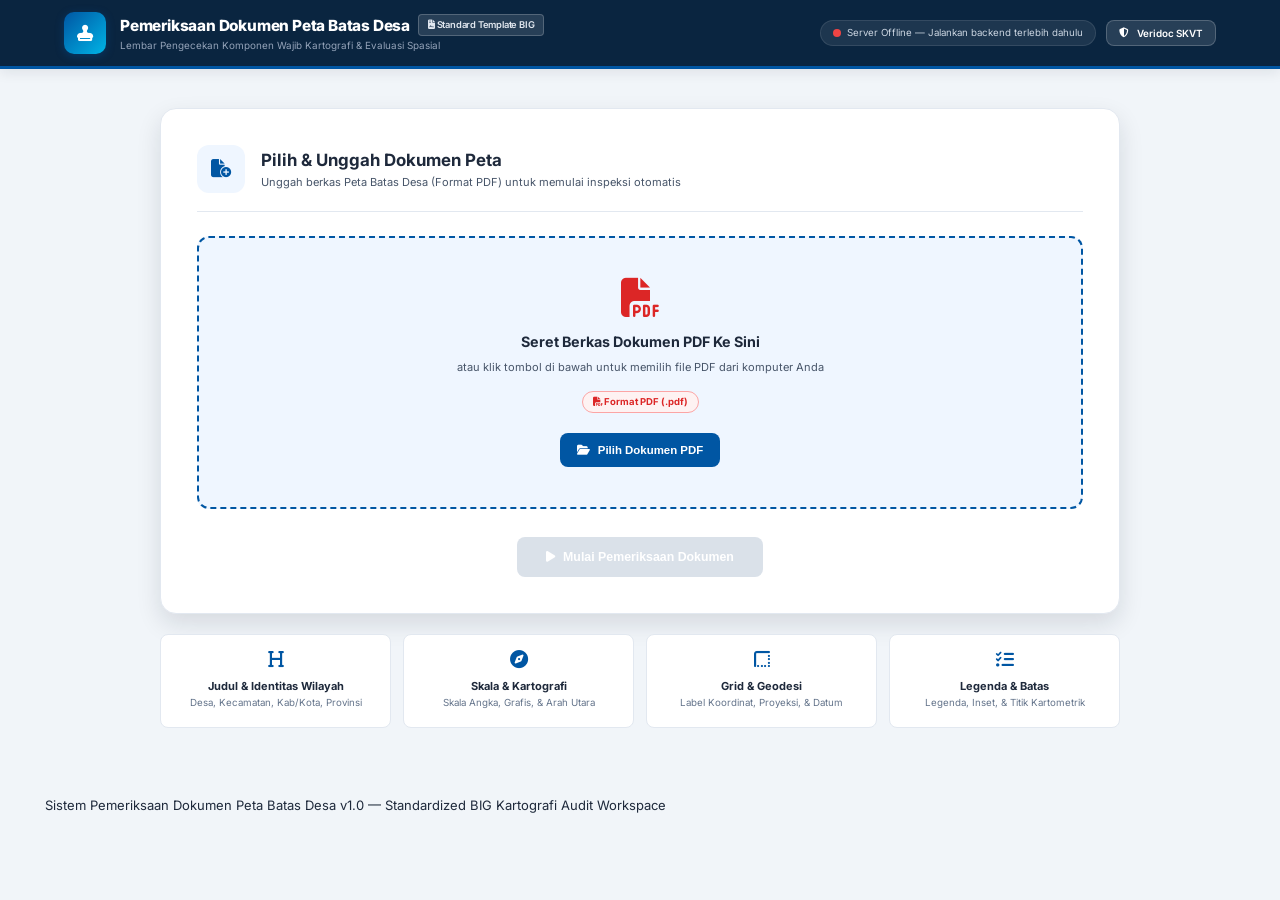
<file: peta_batas_desa/index.html>
<!DOCTYPE html>
<html lang="id">
<head>
  <meta charset="UTF-8">
  <meta name="viewport" content="width=device-width, initial-scale=1.0">
  <title>Pemeriksaan Dokumen — Peta Batas Desa (Template BIG)</title>
  <meta name="description" content="Sistem Audit & Pemeriksaan Dokumen Peta Batas Desa Berdasarkan Template BIG — Inspeksi Kartografi & Spasial.">

  <!-- Fonts & Icons -->
  <link rel="preconnect" href="https://fonts.googleapis.com">
  <link rel="preconnect" href="https://fonts.gstatic.com" crossorigin>
  <link href="https://fonts.googleapis.com/css2?family=Inter:wght@300;400;500;600;700;800;900&family=JetBrains+Mono:wght@400;500;600&display=swap" rel="stylesheet">
  <link rel="stylesheet" href="https://cdnjs.cloudflare.com/ajax/libs/font-awesome/6.5.0/css/all.min.css">
  <link rel="stylesheet" href="style.css">
</head>
<body class="theme-inspection">

<!-- ================================================================
     APP HEADER / NAVBAR
     ================================================================ -->
<header class="app-header">
  <div class="container-fluid header-inner">
    <div class="brand">
      <div class="brand-badge-seal">
        <i class="fa-solid fa-stamp"></i>
      </div>
      <div class="brand-text">
        <h1>
          Pemeriksaan Dokumen Peta Batas Desa
          <span class="header-tag"><i class="fa-solid fa-file-contract"></i> Standard Template BIG</span>
        </h1>
        <div class="brand-sub">Lembar Pengecekan Komponen Wajib Kartografi &amp; Evaluasi Spasial</div>
      </div>
    </div>

    <div class="header-right">
      <div class="api-status-pill" id="api-status-pill">
        <span class="status-dot" id="api-status-dot"></span>
        <span id="api-status-text">Menghubungkan Server...</span>
      </div>

      <a href="http://localhost:8000" target="_blank" class="btn btn-sm btn-secondary-header" title="Buka Veridoc SKVT">
        <i class="fa-solid fa-shield-halved"></i> Veridoc SKVT
      </a>
    </div>
  </div>
</header>

<!-- ================================================================
     MAIN WORKSPACE (DOCUMENT INSPECTION VIEW)
     ================================================================ -->
<main class="main-workspace">
  <div class="container-fluid">

    <!-- ── UPLOAD DOKUMEN PANEL (Kondisi Awal) ── -->
    <section class="upload-panel-container" id="upload-section">
      <div class="upload-sheet">
        <div class="sheet-header">
          <div class="sheet-icon"><i class="fa-solid fa-file-circle-plus"></i></div>
          <div>
            <h2>Pilih &amp; Unggah Dokumen Peta</h2>
            <p>Unggah berkas Peta Batas Desa (Format PDF) untuk memulai inspeksi otomatis</p>
          </div>
        </div>

        <!-- Dropzone -->
        <div class="dropzone" id="drop-zone">
          <div class="drop-illustration">
            <i class="fa-solid fa-file-pdf pdf-ic" style="font-size:3rem; color:#DC2626;"></i>
          </div>
          <h3>Seret Berkas Dokumen PDF Ke Sini</h3>
          <p>atau klik tombol di bawah untuk memilih file PDF dari komputer Anda</p>

          <div class="allowed-formats-pills">
            <span class="pill" style="background:#FEF2F2; color:#DC2626; border-color:#FCA5A5;"><i class="fa-solid fa-file-pdf"></i> Format PDF (.pdf)</span>
          </div>

          <button type="button" class="btn btn-primary" id="btn-browse">
            <i class="fa-solid fa-folder-open"></i> Pilih Dokumen PDF
          </button>
          <input type="file" id="file-input" accept=".pdf" hidden>
        </div>

        <!-- Selected file display -->
        <div class="selected-file-banner hidden" id="file-selected-badge">
          <div class="file-info-icon"><i class="fa-solid fa-file-circle-check"></i></div>
          <div class="file-info-details">
            <div class="file-title" id="file-name-display">-</div>
            <div class="file-sub">Dokumen siap untuk diperiksa</div>
          </div>
          <button type="button" class="btn-clear" id="btn-remove-file" title="Ganti File">
            <i class="fa-solid fa-trash-can"></i> Hapus
          </button>
        </div>

        <!-- Error alert -->
        <div class="alert-box alert-error hidden" id="error-box">
          <i class="fa-solid fa-circle-exclamation"></i>
          <span></span>
        </div>

        <!-- Action Button -->
        <div class="action-footer">
          <button type="button" class="btn btn-success btn-lg" id="btn-process" disabled>
            <i class="fa-solid fa-play"></i> Mulai Pemeriksaan Dokumen
          </button>
        </div>
      </div>

      <!-- Informasi Parameter Wajib -->
      <div class="parameters-preview-grid">
        <div class="param-card">
          <i class="fa-solid fa-heading"></i>
          <h4>Judul &amp; Identitas Wilayah</h4>
          <p>Desa, Kecamatan, Kab/Kota, Provinsi</p>
        </div>
        <div class="param-card">
          <i class="fa-solid fa-compass"></i>
          <h4>Skala &amp; Kartografi</h4>
          <p>Skala Angka, Grafis, &amp; Arah Utara</p>
        </div>
        <div class="param-card">
          <i class="fa-solid fa-border-top-left"></i>
          <h4>Grid &amp; Geodesi</h4>
          <p>Label Koordinat, Proyeksi, &amp; Datum</p>
        </div>
        <div class="param-card">
          <i class="fa-solid fa-list-check"></i>
          <h4>Legenda &amp; Batas</h4>
          <p>Legenda, Inset, &amp; Titik Kartometrik</p>
        </div>
      </div>
    </section>

    <!-- ── SPLIT WORKSPACE INSPEKSI DOKUMEN (Muncul Setelah Audit) ── -->
    <section class="inspection-workspace hidden" id="results-section">
      
      <!-- Top Action & Info Bar -->
      <div class="workspace-topbar">
        <div class="doc-meta-info">
          <span class="meta-label"><i class="fa-solid fa-file-lines"></i> Dokumen:</span>
          <span class="meta-value" id="topbar-filename">-</span>
          <span class="meta-divider">•</span>
          <span class="meta-label">Waktu Inspeksi:</span>
          <span class="meta-value" id="topbar-timestamp">-</span>
        </div>
        <div class="topbar-actions">
          <button type="button" class="btn btn-sm btn-outline" id="btn-reupload">
            <i class="fa-solid fa-upload"></i> Unggah Dokumen Lain
          </button>
        </div>
      </div>

      <!-- Split Layout Container -->
      <div class="inspection-split-view">
        
        <!-- ============================================================
             PANEL KIRI: PRATINJAU DOKUMEN PDF (PDF VIEWER)
             ============================================================ -->
        <div class="panel-left-viewer">
          <div class="viewer-card">
            <div class="viewer-header">
              <div class="viewer-title">
                <i class="fa-solid fa-file-pdf" style="color:#EF4444; font-size:1.1rem;"></i>
                <span>Pratinjau Dokumen PDF Peta</span>
              </div>
              <div class="viewer-controls">
                <span class="pdf-tag-badge"><i class="fa-solid fa-file-contract"></i> Dokumen PDF</span>
                <button type="button" class="btn btn-sm btn-outline" id="btn-open-newtab" title="Buka PDF di Jendela Baru">
                  <i class="fa-solid fa-arrow-up-right-from-square"></i> Tab Baru
                </button>
              </div>
            </div>

            <div class="viewer-body" id="viewer-container">
              <!-- Render PDF Viewer -->
              <div class="viewer-placeholder" id="viewer-placeholder">
                <i class="fa-solid fa-file-pdf" style="font-size:3rem; color:#EF4444; margin-bottom:10px;"></i>
                <p>Memuat Pratinjau Dokumen PDF...</p>
              </div>
              <iframe id="doc-preview-iframe" class="preview-frame hidden" title="Pratinjau Peta PDF"></iframe>
            </div>

            <div class="viewer-footer">
              <span><i class="fa-solid fa-circle-info"></i> Gunakan kontrol navigasi bawaan PDF untuk berpindah halaman, zoom, atau cetak dokumen peta.</span>
            </div>
          </div>
        </div>

        <!-- ============================================================
             PANEL KANAN: LEMBAR AUDIT & MATRIKS INSPEKSI
             ============================================================ -->
        <div class="panel-right-audit">
          
          <!-- Official Verification Stamp Banner -->
          <div class="verification-stamp-card" id="audit-banner">
            <div class="stamp-badge-wrap" id="banner-icon-wrap">
              <div class="stamp-icon" id="banner-icon"><i class="fa-solid fa-certificate"></i></div>
            </div>
            <div class="stamp-details">
              <div class="stamp-subtitle">Hasil Evaluasi Kesesuaian Template BIG:</div>
              <h2 class="stamp-status" id="banner-status">DOKUMEN DIPERIKSA</h2>
              <div class="stamp-notes" id="banner-summary-text">Memuat ringkasan audit...</div>
            </div>
          </div>

          <!-- Summary Metrics Cards -->
          <div class="inspection-metrics-grid">
            <div class="metric-box box-blue">
              <div class="box-val" id="stat-completeness">0%</div>
              <div class="box-lbl">Kelengkapan Komponen</div>
            </div>
            <div class="metric-box box-green">
              <div class="box-val" id="stat-found">0</div>
              <div class="box-lbl">✓ Ditemukan</div>
            </div>
            <div class="metric-box box-amber">
              <div class="box-val" id="stat-uncertain">0</div>
              <div class="box-lbl">⚠ Perlu Dipastikan</div>
            </div>
            <div class="metric-box box-red">
              <div class="box-val" id="stat-notfound">0</div>
              <div class="box-lbl">✗ Tidak Ditemukan</div>
            </div>
          </div>

          <!-- Tabs Navigation -->
          <div class="inspection-tabs-bar">
            <button type="button" class="tab-btn active" data-tab="tab-matriks">
              <i class="fa-solid fa-list-check"></i> Matriks Pengecekan Komponen (16)
            </button>
            <button type="button" class="tab-btn" data-tab="tab-kartometrik">
              <i class="fa-solid fa-location-crosshairs"></i> Tabel Titik Kartometrik
            </button>
          </div>

          <!-- TAB 1: MATRIKS INSPEKSI KOMPONEN -->
          <div class="tab-content active" id="tab-matriks">
            <div class="table-card">
              <div class="table-toolbar">
                <div class="filter-group">
                  <span class="filter-lbl"><i class="fa-solid fa-filter"></i> Filter:</span>
                  <button type="button" class="filter-btn active" data-filter="all">Semua (20)</button>
                  <button type="button" class="filter-btn" data-filter="found"><i class="fa-solid fa-check"></i> Ditemukan</button>
                  <button type="button" class="filter-btn" data-filter="uncertain"><i class="fa-solid fa-triangle-exclamation"></i> Perlu Perbaikan</button>
                  <button type="button" class="filter-btn" data-filter="not_found"><i class="fa-solid fa-xmark"></i> Tidak Ditemukan</button>
                </div>
              </div>

              <div class="table-responsive">
                <table class="inspection-table">
                  <thead>
                    <tr>
                      <th class="th-no">No</th>
                      <th class="th-comp">Komponen Diperiksa</th>
                      <th class="th-status">Status Pengecekan</th>
                      <th class="th-conf">Confidence</th>
                      <th class="th-method">Metode Inspeksi</th>
                      <th class="th-value">Hasil Deteksi &amp; Bukti Text</th>
                      <th class="th-action">Detail</th>
                    </tr>
                  </thead>
                  <tbody id="audit-tbody">
                    <!-- Dynamic Rows -->
                  </tbody>
                </table>
              </div>
            </div>
          </div>

          <!-- TAB 2: TABEL TITIK KARTOMETRIK -->
          <div class="tab-content" id="tab-kartometrik">
            <div class="table-card">
              <div class="table-toolbar">
                <div class="kartometrik-meta">
                  <span><i class="fa-solid fa-table-cells"></i> Total Titik Extracted: <strong id="kartometrik-total">0 Titik</strong></span>
                  <span class="divider">•</span>
                  <span>Metode: <strong id="kartometrik-method">-</strong></span>
                </div>
              </div>

              <div class="empty-state hidden" id="kartometrik-empty">
                <i class="fa-solid fa-table-list"></i>
                <p>Tidak ada data titik kartometrik yang berhasil diekstraksi dari dokumen.</p>
              </div>

              <div class="table-responsive">
                <table class="inspection-table kartometrik-table">
                  <thead>
                    <tr>
                      <th style="width:50px; text-align:center;">No</th>
                      <th style="width:130px;">Kode Titik</th>
                      <th>Lintang (DMS/DD)</th>
                      <th>Bujur (DMS/DD)</th>
                      <th>X (UTM)</th>
                      <th>Y (UTM)</th>
                    </tr>
                  </thead>
                  <tbody id="kartometrik-tbody">
                    <!-- Dynamic Rows -->
                  </tbody>
                </table>
              </div>
            </div>
          </div>

        </div> <!-- /panel-right-audit -->

      </div> <!-- /inspection-split-view -->

    </section>

  </div>
</main>

<!-- ================================================================
     MODAL PROGRESS PEMERIKSAAN
     ================================================================ -->
<div class="modal-overlay hidden" id="progress-modal">
  <div class="modal-card">
    <div class="progress-orb">
      <i class="fa-solid fa-magnifying-glass-chart"></i>
    </div>
    <h3>Sedang Memeriksa Dokumen Peta...</h3>
    <p class="progress-sub">Engine sedang melakukan analisis OCR, Layout, &amp; Computer Vision</p>

    <div class="progress-bar-track">
      <div class="progress-bar-fill" id="prog-fill" style="width:0%;"></div>
    </div>
    <div class="progress-percent-label" id="prog-pct">0%</div>

    <div class="steps-list">
      <div class="step-item" id="step-item-0"><span class="step-num" id="step-dot-0">1</span> <span>Preprocessing PDF &amp; Visual Rendering</span></div>
      <div class="step-item" id="step-item-1"><span class="step-num" id="step-dot-1">2</span> <span>Pintasan OCR &amp; Pembacaan Teks Vektor</span></div>
      <div class="step-item" id="step-item-2"><span class="step-num" id="step-dot-2">3</span> <span>Deteksi Layout, Panel &amp; Grid Peta</span></div>
      <div class="step-item" id="step-item-3"><span class="step-num" id="step-dot-3">4</span> <span>Computer Vision Arah Utara, Skala, Inset</span></div>
      <div class="step-item" id="step-item-4"><span class="step-num" id="step-dot-4">5</span> <span>Evaluasi 16 Komponen Wajib BIG</span></div>
      <div class="step-item" id="step-item-5"><span class="step-num" id="step-dot-5">6</span> <span>Ekstraksi Tabel Koordinat Titik Kartometrik</span></div>
      <div class="step-item" id="step-item-6"><span class="step-num" id="step-dot-6">7</span> <span>Penyusunan Lembar Hasil Pemeriksaan</span></div>
    </div>
  </div>
</div>

<footer class="app-footer">
  <div class="container-fluid">
    Sistem Pemeriksaan Dokumen Peta Batas Desa v1.0 — Standardized BIG Kartografi Audit Workspace
  </div>
</footer>

<script src="script.js"></script>
</body>
</html>
</file>
<file: peta_batas_desa/style.css>
/* ================================================================
   PEMERIKSAAN DOKUMEN PETA BATAS DESA — Dynamic Inspection Theme
   Template BIG | Versi 1.0 (Dynamic Zoom & Fluid Layout)
   ================================================================ */

@import url('https://fonts.googleapis.com/css2?family=Inter:wght@300;400;500;600;700;800;900&family=JetBrains+Mono:wght@400;500;600&display=swap');

/* ── CSS Variables ── */
:root {
  /* Primary Theme (Navy & Government Blue) */
  --primary:        #0056A3;
  --primary-hover:  #00407A;
  --primary-dark:   #0A2540;
  --primary-light:  #EFF6FF;

  /* Status Colors */
  --green:          #10B981;
  --green-bg:       #ECFDF5;
  --green-border:   #A7F3D0;
  --green-text:     #047857;

  --amber:          #D97706;
  --amber-bg:       #FFFBEB;
  --amber-border:   #FDE68A;
  --amber-text:     #B45309;

  --red:            #DC2626;
  --red-bg:         #FEF2F2;
  --red-border:     #FCA5A5;
  --red-text:       #B91C1C;

  /* Neutral Surface Colors (Inspection Sheet Light Theme) */
  --bg-app:         #F1F5F9;
  --bg-surface:     #FFFFFF;
  --bg-subtle:      #F8FAFC;
  --border-light:   #E2E8F0;
  --border-medium:  #CBD5E1;

  /* Text Colors */
  --text-main:      #1E293B;
  --text-sub:       #475569;
  --text-muted:     #64748B;
  --text-faint:     #94A3B8;

  /* Radius & Shadows */
  --r-sm:           6px;
  --r-md:           8px;
  --r-lg:           12px;
  --r-xl:           16px;

  --shadow-sm:      0 1px 3px rgba(15, 23, 42, 0.06);
  --shadow-md:      0 4px 12px rgba(15, 23, 42, 0.08);
  --shadow-lg:      0 10px 25px rgba(15, 23, 42, 0.12);
}

/* ── Reset ── */
*, *::before, *::after { box-sizing: border-box; margin: 0; padding: 0; }
html { font-size: clamp(13px, 0.9vw, 15px); scroll-behavior: smooth; }
body {
  font-family: 'Inter', -apple-system, sans-serif;
  background-color: var(--bg-app);
  color: var(--text-main);
  min-height: 100vh;
  line-height: 1.5;
  -webkit-font-smoothing: antialiased;
}

/* ── Layout Containers ── */
.container-fluid {
  width: 100%;
  max-width: 1800px;
  margin: 0 auto;
  padding: 0 clamp(20px, 3.5vw, 48px);
}

/* ================================================================
   HEADER (DOCUMENT INSPECTION BRANDING)
   ================================================================ */
.app-header {
  background: var(--primary-dark);
  color: #FFFFFF;
  border-bottom: 3px solid var(--primary);
  box-shadow: var(--shadow-md);
  position: sticky;
  top: 0;
  z-index: 100;
  padding: 0 clamp(16px, 2.5vw, 40px);
}
.header-inner {
  display: flex;
  align-items: center;
  justify-content: space-between;
  padding: 12px clamp(8px, 1.5vw, 24px);
  flex-wrap: wrap;
  gap: 16px;
  width: 100%;
  max-width: 1800px;
  margin: 0 auto;
}
.brand {
  display: flex;
  align-items: center;
  gap: 14px;
  margin-left: clamp(4px, 1vw, 16px);
}
.brand-badge-seal {
  width: 42px;
  height: 42px;
  background: linear-gradient(135deg, #0056A3, #00B4E6);
  border-radius: 10px;
  display: flex;
  align-items: center;
  justify-content: center;
  font-size: 1.25rem;
  color: #FFFFFF;
  box-shadow: 0 2px 8px rgba(0, 86, 163, 0.4);
  flex-shrink: 0;
}
.brand-text h1 {
  font-size: clamp(1rem, 1.2vw, 1.25rem);
  font-weight: 800;
  color: #FFFFFF;
  letter-spacing: -0.2px;
  display: flex;
  align-items: center;
  gap: 8px;
  flex-wrap: wrap;
}
.header-tag {
  background: rgba(255, 255, 255, 0.12);
  color: #E2E8F0;
  font-size: 0.72rem;
  font-weight: 600;
  padding: 3px 9px;
  border-radius: 4px;
  border: 1px solid rgba(255, 255, 255, 0.2);
}
.brand-sub {
  font-size: 0.76rem;
  color: #94A3B8;
  margin-top: 1px;
}

.header-right {
  display: flex;
  align-items: center;
  gap: 10px;
  flex-wrap: wrap;
  margin-right: clamp(4px, 1vw, 16px);
}
.api-status-pill {
  display: flex;
  align-items: center;
  gap: 6px;
  font-size: 0.75rem;
  color: #CBD5E1;
  background: rgba(255, 255, 255, 0.08);
  padding: 5px 12px;
  border-radius: 20px;
  border: 1px solid rgba(255, 255, 255, 0.1);
}
.status-dot {
  width: 8px;
  height: 8px;
  border-radius: 50%;
  background: var(--amber);
  flex-shrink: 0;
}

/* Button Styles */
.btn {
  display: inline-flex;
  align-items: center;
  justify-content: center;
  gap: 8px;
  padding: clamp(7px, 0.8vw, 10px) clamp(14px, 1.2vw, 20px);
  font-size: clamp(0.8rem, 0.9vw, 0.88rem);
  font-weight: 600;
  border-radius: var(--r-md);
  border: 1px solid transparent;
  cursor: pointer;
  transition: all 0.18s ease;
  text-decoration: none;
  white-space: nowrap;
}
.btn-sm { padding: 5px 12px; font-size: 0.76rem; }
.btn-lg { padding: 12px 28px; font-size: 0.95rem; }

.btn-primary { background: var(--primary); color: #FFFFFF; }
.btn-primary:hover { background: var(--primary-hover); }

.btn-success { background: #059669; color: #FFFFFF; }
.btn-success:hover { background: #047857; }
.btn-success:disabled { background: #CBD5E1; cursor: not-allowed; opacity: 0.7; }

.btn-outline { border-color: var(--border-medium); color: var(--text-main); background: #FFFFFF; }
.btn-outline:hover { background: var(--bg-subtle); border-color: var(--primary); color: var(--primary); }

.btn-secondary-header { background: rgba(255, 255, 255, 0.12); color: #FFFFFF; border-color: rgba(255, 255, 255, 0.2); }
.btn-secondary-header:hover { background: rgba(255, 255, 255, 0.22); }

/* ================================================================
   MAIN WORKSPACE LAYOUT
   ================================================================ */
.main-workspace {
  padding: clamp(14px, 1.5vw, 24px) 0 48px;
}

/* ── UPLOAD PANEL (INITIAL STATE) ── */
.upload-panel-container {
  max-width: 960px;
  margin: 20px auto;
}
.upload-sheet {
  background: var(--bg-surface);
  border: 1px solid var(--border-light);
  border-radius: var(--r-xl);
  padding: clamp(20px, 3vw, 36px);
  box-shadow: var(--shadow-lg);
}
.sheet-header {
  display: flex;
  align-items: center;
  gap: 16px;
  padding-bottom: 18px;
  border-bottom: 1px solid var(--border-light);
  margin-bottom: 24px;
}
.sheet-icon {
  width: 48px;
  height: 48px;
  background: var(--primary-light);
  color: var(--primary);
  border-radius: var(--r-lg);
  display: flex;
  align-items: center;
  justify-content: center;
  font-size: 1.4rem;
  flex-shrink: 0;
}
.sheet-header h2 { font-size: clamp(1.1rem, 1.4vw, 1.3rem); font-weight: 700; color: var(--text-main); }
.sheet-header p { font-size: 0.85rem; color: var(--text-sub); }

.dropzone {
  border: 2px dashed var(--primary);
  background: var(--primary-light);
  border-radius: var(--r-lg);
  padding: clamp(24px, 4vw, 40px) 20px;
  text-align: center;
  cursor: pointer;
  transition: all 0.2s ease;
}
.dropzone:hover {
  background: #E0F2FE;
  border-color: var(--primary-hover);
}
.drop-illustration {
  font-size: 2.2rem;
  margin-bottom: 14px;
  display: flex;
  justify-content: center;
  gap: 12px;
}
.pdf-ic { color: #DC2626; }
.img-ic { color: #0284C7; }
.dropzone h3 { font-size: 1.1rem; font-weight: 700; color: var(--text-main); margin-bottom: 6px; }
.dropzone p { font-size: 0.85rem; color: var(--text-sub); margin-bottom: 16px; }

.allowed-formats-pills {
  display: flex;
  justify-content: center;
  gap: 8px;
  margin-bottom: 20px;
  flex-wrap: wrap;
}
.pill {
  background: #FFFFFF;
  border: 1px solid var(--border-medium);
  color: var(--text-sub);
  font-size: 0.73rem;
  font-weight: 700;
  padding: 3px 10px;
  border-radius: 12px;
}

.selected-file-banner {
  display: flex;
  align-items: center;
  gap: 14px;
  background: #ECFDF5;
  border: 1px solid var(--green-border);
  border-radius: var(--r-md);
  padding: 14px 18px;
  margin-top: 20px;
}
.file-info-icon { font-size: 1.4rem; color: var(--green); flex-shrink: 0; }
.file-info-details { flex: 1; min-width: 0; }
.file-title { font-weight: 700; color: var(--green-text); font-size: 0.92rem; overflow: hidden; text-overflow: ellipsis; white-space: nowrap; }
.file-sub { font-size: 0.78rem; color: var(--text-muted); }
.btn-clear {
  background: transparent;
  border: none;
  color: var(--red);
  font-weight: 600;
  cursor: pointer;
  padding: 6px 12px;
  border-radius: 4px;
  flex-shrink: 0;
}
.btn-clear:hover { background: #FEE2E2; }

.alert-box {
  display: flex;
  align-items: center;
  gap: 10px;
  padding: 12px 16px;
  border-radius: var(--r-md);
  margin-top: 16px;
  font-size: 0.85rem;
}
.alert-error { background: var(--red-bg); border: 1px solid var(--red-border); color: var(--red-text); }

.action-footer {
  margin-top: 28px;
  display: flex;
  justify-content: center;
}

.parameters-preview-grid {
  display: grid;
  grid-template-columns: repeat(auto-fit, minmax(180px, 1fr));
  gap: 12px;
  margin-top: 20px;
}
.param-card {
  background: var(--bg-surface);
  border: 1px solid var(--border-light);
  border-radius: var(--r-md);
  padding: 16px;
  text-align: center;
}
.param-card i { font-size: 1.4rem; color: var(--primary); margin-bottom: 8px; }
.param-card h4 { font-size: 0.85rem; font-weight: 700; color: var(--text-main); margin-bottom: 2px; }
.param-card p { font-size: 0.75rem; color: var(--text-muted); }

/* ================================================================
   SPLIT WORKSPACE (INSPECTION VIEW)
   ================================================================ */
.workspace-topbar {
  display: flex;
  align-items: center;
  justify-content: space-between;
  background: var(--bg-surface);
  border: 1px solid var(--border-light);
  border-radius: var(--r-md);
  padding: 10px 18px;
  margin-bottom: 16px;
  box-shadow: var(--shadow-sm);
  flex-wrap: wrap;
  gap: 10px;
}
.doc-meta-info {
  display: flex;
  align-items: center;
  gap: 8px;
  font-size: clamp(0.78rem, 0.85vw, 0.85rem);
  flex-wrap: wrap;
}
.meta-label { color: var(--text-muted); font-weight: 500; }
.meta-value { color: var(--text-main); font-weight: 700; font-family: 'JetBrains Mono', monospace; }
.meta-divider { color: var(--border-medium); margin: 0 4px; }
.topbar-actions { display: flex; gap: 8px; flex-wrap: wrap; }

/* ── Split Grid (Dynamic Widths) ── */
.inspection-split-view {
  display: grid;
  grid-template-columns: minmax(360px, 44%) minmax(420px, 56%);
  gap: clamp(14px, 1.5vw, 24px);
  align-items: start;
}

/* ── LEFT PANEL: DOCUMENT VIEWER ── */
.panel-left-viewer {
  position: sticky;
  top: 72px;
  z-index: 20;
}
.viewer-card {
  background: var(--bg-surface);
  border: 1px solid var(--border-light);
  border-radius: var(--r-lg);
  box-shadow: var(--shadow-md);
  overflow: hidden;
  display: flex;
  flex-direction: column;
  height: clamp(480px, calc(100vh - 100px), 880px);
}
.viewer-header {
  background: var(--bg-subtle);
  border-bottom: 1px solid var(--border-light);
  padding: 10px 14px;
  display: flex;
  align-items: center;
  justify-content: space-between;
  flex-wrap: wrap;
  gap: 8px;
}
.viewer-title {
  font-weight: 700;
  font-size: 0.85rem;
  color: var(--text-main);
  display: flex;
  align-items: center;
  gap: 6px;
  white-space: nowrap;
}
.viewer-title i { color: var(--primary); }

.viewer-controls {
  display: flex;
  align-items: center;
  gap: 4px;
  flex-wrap: wrap;
}
.pdf-tag-badge {
  font-size: 0.73rem;
  font-weight: 700;
  color: #DC2626;
  background: #FEF2F2;
  border: 1px solid #FCA5A5;
  padding: 4px 10px;
  border-radius: 12px;
}

.viewer-body {
  flex: 1;
  background: #1E293B;
  position: relative;
  overflow: hidden;
  display: flex;
  align-items: center;
  justify-content: center;
  padding: 0;
}

.viewer-placeholder {
  text-align: center;
  color: #94A3B8;
  padding: 20px;
}
.viewer-placeholder i { font-size: 2.8rem; margin-bottom: 8px; }

.preview-frame {
  width: 100%;
  height: 100%;
  border: none;
  background: #FFFFFF;
}

.image-wrapper {
  display: flex;
  align-items: center;
  justify-content: center;
  min-width: 100%;
  min-height: 100%;
  transition: transform 0.15s ease-out;
  transform-origin: center center;
}

.preview-image {
  max-width: 100%;
  max-height: 100%;
  object-fit: contain;
  box-shadow: 0 6px 24px rgba(0,0,0,0.35);
  border-radius: 4px;
  pointer-events: auto;
}

.viewer-footer {
  background: var(--bg-subtle);
  border-top: 1px solid var(--border-light);
  padding: 6px 14px;
  font-size: 0.73rem;
  color: var(--text-muted);
  white-space: nowrap;
  overflow: hidden;
  text-overflow: ellipsis;
}

/* ── RIGHT PANEL: INSPECTION SHEET ── */
.panel-right-audit {
  display: flex;
  flex-direction: column;
  gap: 16px;
  min-width: 0;
}

/* Verification Stamp Card */
.verification-stamp-card {
  background: var(--bg-surface);
  border: 2px solid var(--border-light);
  border-radius: var(--r-lg);
  padding: 16px 20px;
  display: flex;
  align-items: center;
  gap: 16px;
  box-shadow: var(--shadow-md);
  position: relative;
}
.stamp-badge-wrap {
  width: 60px;
  height: 60px;
  border-radius: 50%;
  display: flex;
  align-items: center;
  justify-content: center;
  flex-shrink: 0;
}
.stamp-icon { font-size: 1.6rem; }

/* Status Variants */
.verification-stamp-card.stamp-layak {
  border-color: var(--green);
  background: linear-gradient(135deg, #FFFFFF, #ECFDF5);
}
.verification-stamp-card.stamp-layak .stamp-badge-wrap {
  background: var(--green-bg);
  border: 3px double var(--green);
  color: var(--green);
}

.verification-stamp-card.stamp-perbaikan {
  border-color: var(--amber);
  background: linear-gradient(135deg, #FFFFFF, #FFFBEB);
}
.verification-stamp-card.stamp-perbaikan .stamp-badge-wrap {
  background: var(--amber-bg);
  border: 3px double var(--amber);
  color: var(--amber);
}

.verification-stamp-card.stamp-sesuai {
  border-color: var(--red);
  background: linear-gradient(135deg, #FFFFFF, #FEF2F2);
}
.verification-stamp-card.stamp-sesuai .stamp-badge-wrap {
  background: var(--red-bg);
  border: 3px double var(--red);
  color: var(--red);
}

.stamp-details { flex: 1; min-width: 0; }
.stamp-subtitle { font-size: 0.74rem; text-transform: uppercase; letter-spacing: 0.5px; font-weight: 700; color: var(--text-muted); }
.stamp-status { font-size: clamp(1.1rem, 1.4vw, 1.35rem); font-weight: 900; letter-spacing: -0.3px; margin: 2px 0; }
.stamp-notes { font-size: 0.8rem; color: var(--text-sub); }

/* Inspection Metrics Grid */
.inspection-metrics-grid {
  display: grid;
  grid-template-columns: repeat(auto-fit, minmax(100px, 1fr));
  gap: 10px;
}
.metric-box {
  background: var(--bg-surface);
  border: 1px solid var(--border-light);
  border-radius: var(--r-md);
  padding: 12px 14px;
  box-shadow: var(--shadow-sm);
}
.box-val { font-size: clamp(1.1rem, 1.3vw, 1.35rem); font-weight: 800; line-height: 1.1; font-family: 'JetBrains Mono', monospace; }
.box-lbl { font-size: 0.72rem; font-weight: 600; color: var(--text-muted); margin-top: 3px; }

.box-blue .box-val { color: var(--primary); }
.box-green .box-val { color: var(--green); }
.box-amber .box-val { color: var(--amber); }
.box-red .box-val { color: var(--red); }

/* Tabs Bar */
.inspection-tabs-bar {
  display: flex;
  gap: 8px;
  border-bottom: 2px solid var(--border-light);
  padding-bottom: 2px;
  flex-wrap: wrap;
}
.tab-btn {
  background: transparent;
  border: none;
  font-size: 0.83rem;
  font-weight: 700;
  color: var(--text-muted);
  padding: 8px 14px;
  cursor: pointer;
  border-bottom: 3px solid transparent;
  margin-bottom: -3px;
  transition: all 0.18s ease;
  display: flex;
  align-items: center;
  gap: 6px;
  white-space: nowrap;
}
.tab-btn:hover { color: var(--primary); }
.tab-btn.active { color: var(--primary); border-bottom-color: var(--primary); }

.tab-content { display: none; }
.tab-content.active { display: block; }

/* Table Card */
.table-card {
  background: var(--bg-surface);
  border: 1px solid var(--border-light);
  border-radius: var(--r-lg);
  box-shadow: var(--shadow-sm);
  overflow: hidden;
}
.table-toolbar {
  padding: 10px 16px;
  background: var(--bg-subtle);
  border-bottom: 1px solid var(--border-light);
  display: flex;
  align-items: center;
  justify-content: space-between;
  flex-wrap: wrap;
  gap: 8px;
}
.filter-group { display: flex; align-items: center; gap: 6px; flex-wrap: wrap; }
.filter-lbl { font-size: 0.76rem; font-weight: 700; color: var(--text-muted); }
.filter-btn {
  background: var(--bg-surface);
  border: 1px solid var(--border-medium);
  font-size: 0.74rem;
  font-weight: 600;
  color: var(--text-sub);
  padding: 3px 10px;
  border-radius: 14px;
  cursor: pointer;
  transition: all 0.15s ease;
}
.filter-btn:hover { border-color: var(--primary); color: var(--primary); }
.filter-btn.active { background: var(--primary); border-color: var(--primary); color: #FFFFFF; }

.table-responsive {
  overflow-x: auto;
  max-height: calc(100vh - 280px);
  min-height: 380px;
}
.inspection-table {
  width: 100%;
  border-collapse: collapse;
  font-size: clamp(0.78rem, 0.85vw, 0.83rem);
}
.inspection-table thead th {
  position: sticky;
  top: 0;
  z-index: 10;
  background: #F1F5F9;
  color: var(--text-sub);
  font-size: 0.74rem;
  font-weight: 700;
  text-transform: uppercase;
  letter-spacing: 0.4px;
  padding: 10px 12px;
  border-bottom: 1px solid var(--border-medium);
  text-align: left;
  white-space: nowrap;
}
.inspection-table td {
  padding: 9px 12px;
  border-bottom: 1px solid var(--border-light);
  vertical-align: middle;
  color: var(--text-main);
}
.inspection-table tbody tr:hover { background: #F8FAFC; }
.inspection-table tbody tr.hidden-row { display: none; }

.th-no { width: 40px; text-align: center; }
.th-comp { width: 200px; }
.th-status { width: 140px; }
.th-conf { width: 85px; text-align: center; }
.th-method { width: 130px; }
.th-value { min-width: 180px; max-width: 260px; word-break: break-word; overflow-wrap: anywhere; }
.th-action { width: 60px; text-align: center; }

/* Status Badges */
.badge-status {
  display: inline-flex;
  align-items: center;
  gap: 5px;
  padding: 3px 8px;
  border-radius: 12px;
  font-size: 0.73rem;
  font-weight: 700;
  white-space: nowrap;
}
.badge-found { background: var(--green-bg); color: var(--green-text); border: 1px solid var(--green-border); }
.badge-uncertain { background: var(--amber-bg); color: var(--amber-text); border: 1px solid var(--amber-border); }
.badge-notfound { background: var(--red-bg); color: var(--red-text); border: 1px solid var(--red-border); }

.conf-badge {
  font-family: 'JetBrains Mono', monospace;
  font-size: 0.76rem;
  font-weight: 700;
}
.method-chip {
  font-size: 0.71rem;
  font-weight: 600;
  background: var(--bg-subtle);
  border: 1px solid var(--border-light);
  color: var(--text-sub);
  padding: 2px 7px;
  border-radius: 4px;
  white-space: nowrap;
}

/* Detail Expansion */
.detail-row { display: none; background: #F8FAFC; }
.detail-row.visible { display: table-row; }
.detail-box {
  padding: 12px;
  border-left: 3px solid var(--primary);
  background: #FFFFFF;
  margin: 4px 0;
  border-radius: var(--r-sm);
  font-size: 0.78rem;
  line-height: 1.5;
}

/* Titik Kartometrik Meta */
.kartometrik-meta { font-size: 0.78rem; color: var(--text-sub); }
.kartometrik-meta .divider { margin: 0 6px; color: var(--border-medium); }

.empty-state {
  text-align: center;
  padding: 40px 20px;
  color: var(--text-muted);
  font-size: 0.88rem;
}
.empty-state i { font-size: 2.2rem; margin-bottom: 10px; display: block; opacity: 0.4; }

/* ================================================================
   MODAL PROGRESS
   ================================================================ */
.modal-overlay {
  position: fixed;
  inset: 0;
  background: rgba(15, 23, 42, 0.75);
  backdrop-filter: blur(4px);
  z-index: 200;
  display: flex;
  align-items: center;
  justify-content: center;
  padding: 20px;
}
.modal-card {
  background: var(--bg-surface);
  border-radius: var(--r-xl);
  padding: 32px;
  max-width: 500px;
  width: 100%;
  box-shadow: var(--shadow-lg);
  text-align: center;
}
.progress-orb {
  width: 68px;
  height: 68px;
  background: var(--primary-light);
  color: var(--primary);
  border-radius: 50%;
  display: flex;
  align-items: center;
  justify-content: center;
  font-size: 1.7rem;
  margin: 0 auto 14px;
  animation: orbPulse 1.8s infinite;
}
@keyframes orbPulse {
  0%, 100% { transform: scale(1); box-shadow: 0 0 0 0 rgba(0, 86, 163, 0.2); }
  50% { transform: scale(1.05); box-shadow: 0 0 0 14px rgba(0, 86, 163, 0); }
}
.modal-card h3 { font-size: 1.1rem; font-weight: 700; color: var(--text-main); margin-bottom: 4px; }
.progress-sub { font-size: 0.82rem; color: var(--text-muted); margin-bottom: 18px; }

.progress-bar-track {
  height: 8px;
  background: var(--border-light);
  border-radius: 4px;
  overflow: hidden;
  margin-bottom: 6px;
}
.progress-bar-fill {
  height: 100%;
  background: linear-gradient(90deg, #0056A3, #00B4E6);
  border-radius: 4px;
  transition: width 0.3s ease;
}
.progress-percent-label { font-size: 0.8rem; font-weight: 700; font-family: 'JetBrains Mono', monospace; color: var(--primary); margin-bottom: 16px; }

.steps-list {
  text-align: left;
  border-top: 1px solid var(--border-light);
  padding-top: 12px;
}
.step-item {
  display: flex;
  align-items: center;
  gap: 10px;
  font-size: 0.76rem;
  color: var(--text-muted);
  padding: 4px 0;
}
.step-num {
  width: 20px;
  height: 20px;
  border-radius: 50%;
  background: var(--bg-subtle);
  border: 1px solid var(--border-medium);
  display: flex;
  align-items: center;
  justify-content: center;
  font-size: 0.7rem;
  font-weight: 700;
  flex-shrink: 0;
}
.step-item.running { color: var(--primary); font-weight: 600; }
.step-item.running .step-num { background: var(--primary); color: #FFFFFF; border-color: var(--primary); }
.step-item.done { color: var(--green-text); }
.step-item.done .step-num { background: var(--green); color: #FFFFFF; border-color: var(--green); }

/* ================================================================
   RESPONSIVE & ZOOM ADAPTABILITY MEDIA QUERIES
   ================================================================ */
@media (max-width: 1100px) {
  .inspection-split-view {
    grid-template-columns: 1fr;
  }
  .panel-left-viewer {
    position: relative;
    top: 0;
  }
  .viewer-card {
    height: 480px;
  }
  .inspection-metrics-grid {
    grid-template-columns: repeat(2, 1fr);
  }
}

@media (max-width: 640px) {
  .header-inner { flex-direction: column; align-items: flex-start; }
  .header-right { width: 100%; justify-content: space-between; margin-top: 8px; }
  .inspection-metrics-grid { grid-template-columns: repeat(2, 1fr); }
  .verification-stamp-card { flex-direction: column; text-align: center; }
  .viewer-controls { gap: 2px; }
  .ctrl-btn { width: 28px; height: 28px; }
}

/* ================================================================
   PRINT STYLES (LEMBAR AUDIT RESMI)
   ================================================================ */
@media print {
  .app-header, .viewer-controls, .topbar-actions, .filter-group, .panel-left-viewer, .app-footer { display: none !important; }
  body { background: #FFFFFF; color: #000000; font-size: 11pt; }
  .inspection-split-view { display: block; }
  .panel-right-audit { width: 100%; }
  .verification-stamp-card { border: 2px solid #000000; background: #FFFFFF; }
  .inspection-table { width: 100%; border: 1px solid #000000; }
  .inspection-table th, .inspection-table td { border: 1px solid #000000; }
}

/* Utilities */
.hidden { display: none !important; }
</file>
